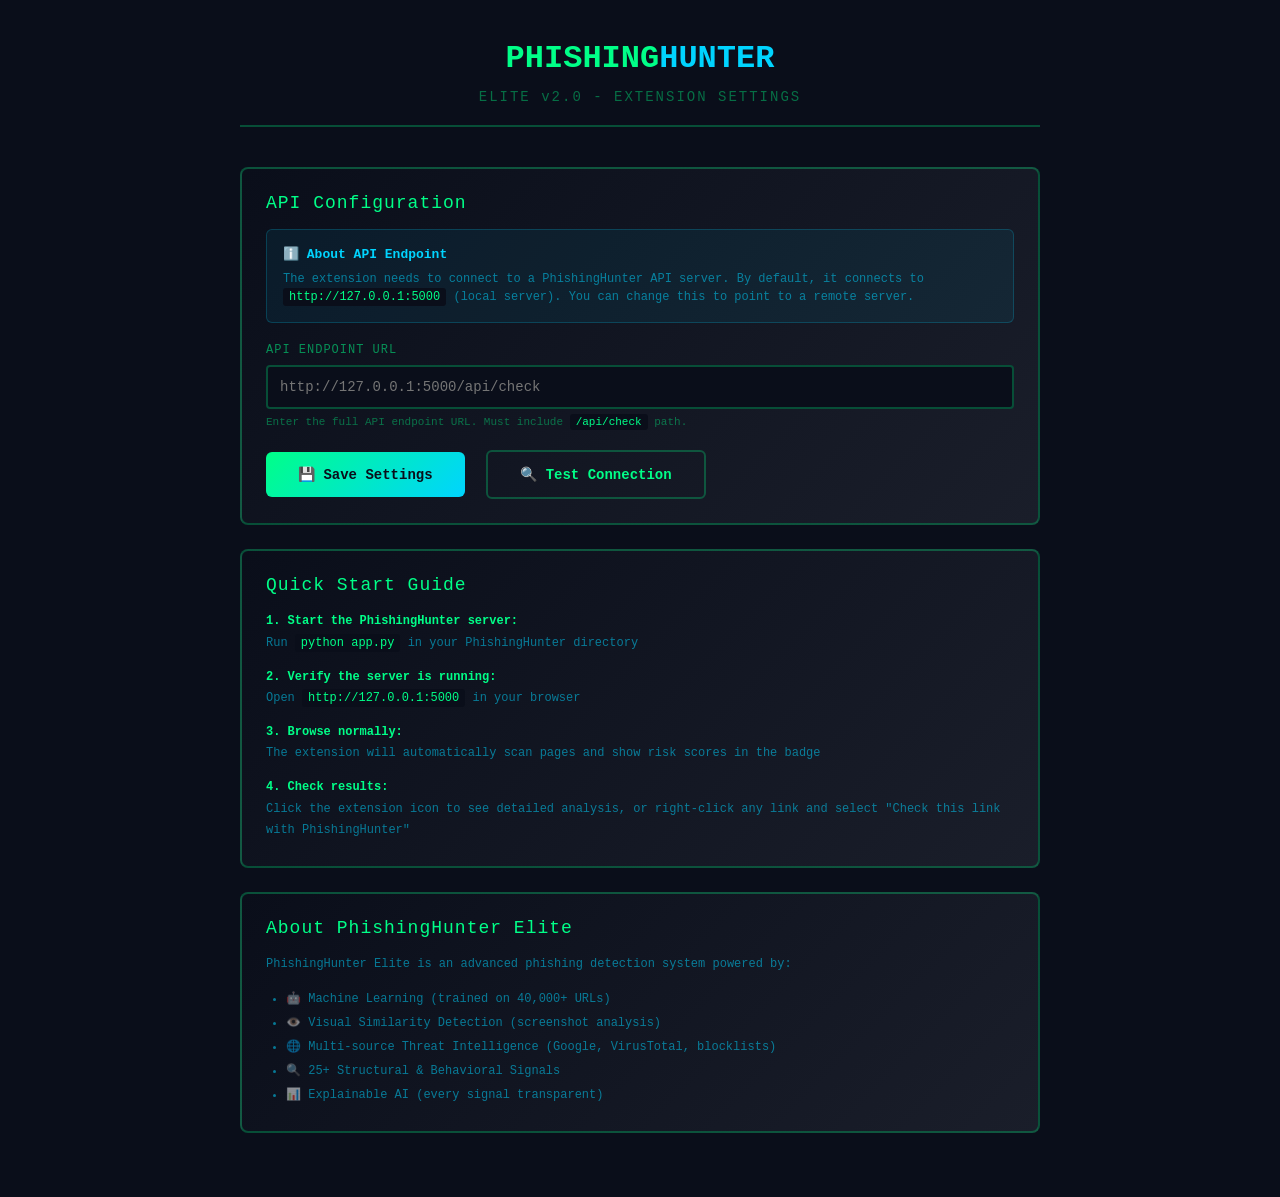
<file: extension/options.html>
<!DOCTYPE html>
<html lang="en">
<head>
  <meta charset="UTF-8">
  <meta name="viewport" content="width=device-width, initial-scale=1.0">
  <title>PhishingHunter Elite - Settings</title>
  <style>
    * {
      margin: 0;
      padding: 0;
      box-sizing: border-box;
    }

    body {
      font-family: 'Courier New', Consolas, monospace;
      background: #0a0e1a;
      color: #00ff88;
      padding: 40px 20px;
      min-height: 100vh;
    }

    .container {
      max-width: 800px;
      margin: 0 auto;
    }

    .header {
      text-align: center;
      margin-bottom: 40px;
      padding-bottom: 20px;
      border-bottom: 2px solid #00ff8844;
    }

    .logo {
      font-size: 32px;
      font-weight: bold;
      margin-bottom: 12px;
    }

    .logo-text {
      color: #00ff88;
    }

    .logo-hunter {
      color: #00d4ff;
    }

    .subtitle {
      font-size: 14px;
      color: #00ff8866;
      letter-spacing: 2px;
    }

    .section {
      background: linear-gradient(135deg, #0a0e1a, #1a1e2a);
      border: 2px solid #00ff8844;
      border-radius: 8px;
      padding: 24px;
      margin-bottom: 24px;
    }

    .section-title {
      font-size: 18px;
      color: #00ff88;
      margin-bottom: 16px;
      letter-spacing: 1px;
    }

    .form-group {
      margin-bottom: 20px;
    }

    .form-label {
      display: block;
      font-size: 12px;
      color: #00ff8888;
      margin-bottom: 8px;
      letter-spacing: 1px;
    }

    .form-input {
      width: 100%;
      padding: 12px;
      background: #0a0e1a;
      border: 2px solid #00ff8844;
      border-radius: 4px;
      color: #00d4ff;
      font-family: inherit;
      font-size: 14px;
    }

    .form-input:focus {
      outline: none;
      border-color: #00ff88;
      box-shadow: 0 0 10px rgba(0, 255, 136, 0.2);
    }

    .form-hint {
      font-size: 11px;
      color: #00ff8866;
      margin-top: 6px;
      line-height: 1.4;
    }

    .btn-save {
      padding: 14px 32px;
      background: linear-gradient(135deg, #00ff88, #00d4ff);
      color: #0a0e1a;
      border: none;
      border-radius: 6px;
      font-family: inherit;
      font-size: 14px;
      font-weight: bold;
      cursor: pointer;
      transition: transform 0.2s;
    }

    .btn-save:hover {
      transform: translateY(-2px);
    }

    .btn-test {
      padding: 14px 32px;
      background: transparent;
      color: #00ff88;
      border: 2px solid #00ff8844;
      border-radius: 6px;
      font-family: inherit;
      font-size: 14px;
      font-weight: bold;
      cursor: pointer;
      margin-left: 12px;
      transition: all 0.2s;
    }

    .btn-test:hover {
      border-color: #00ff88;
      background: #00ff8811;
    }

    .status-message {
      padding: 12px;
      border-radius: 4px;
      margin-top: 16px;
      font-size: 13px;
      display: none;
    }

    .status-message.success {
      background: #00ff8822;
      border: 1px solid #00ff8844;
      color: #00ff88;
    }

    .status-message.error {
      background: #ff6b6b22;
      border: 1px solid #ff6b6b44;
      color: #ff6b6b;
    }

    .info-box {
      background: #00d4ff11;
      border: 1px solid #00d4ff33;
      border-radius: 6px;
      padding: 16px;
      margin-bottom: 20px;
    }

    .info-title {
      font-size: 13px;
      color: #00d4ff;
      margin-bottom: 8px;
      font-weight: bold;
    }

    .info-text {
      font-size: 12px;
      color: #00d4ff88;
      line-height: 1.5;
    }

    .code {
      background: #0a0e1a;
      padding: 2px 6px;
      border-radius: 3px;
      color: #00ff88;
      font-family: inherit;
    }
  </style>
</head>
<body>
  <div class="container">
    <div class="header">
      <div class="logo">
        <span class="logo-text">PHISHING</span><span class="logo-hunter">HUNTER</span>
      </div>
      <div class="subtitle">ELITE v2.0 - EXTENSION SETTINGS</div>
    </div>

    <div class="section">
      <div class="section-title">API Configuration</div>
      
      <div class="info-box">
        <div class="info-title">ℹ️ About API Endpoint</div>
        <div class="info-text">
          The extension needs to connect to a PhishingHunter API server. By default, it connects to
          <span class="code">http://127.0.0.1:5000</span> (local server). You can change this to point to a remote server.
        </div>
      </div>

      <div class="form-group">
        <label class="form-label" for="apiEndpoint">API ENDPOINT URL</label>
        <input 
          type="text" 
          id="apiEndpoint" 
          class="form-input" 
          placeholder="http://127.0.0.1:5000/api/check"
        />
        <div class="form-hint">
          Enter the full API endpoint URL. Must include <span class="code">/api/check</span> path.
        </div>
      </div>

      <div>
        <button id="btnSave" class="btn-save">💾 Save Settings</button>
        <button id="btnTest" class="btn-test">🔍 Test Connection</button>
      </div>

      <div id="statusMessage" class="status-message"></div>
    </div>

    <div class="section">
      <div class="section-title">Quick Start Guide</div>
      
      <div class="info-text" style="line-height: 1.8;">
        <p style="margin-bottom: 12px;">
          <strong style="color: #00ff88;">1. Start the PhishingHunter server:</strong><br>
          Run <span class="code">python app.py</span> in your PhishingHunter directory
        </p>
        
        <p style="margin-bottom: 12px;">
          <strong style="color: #00ff88;">2. Verify the server is running:</strong><br>
          Open <span class="code">http://127.0.0.1:5000</span> in your browser
        </p>
        
        <p style="margin-bottom: 12px;">
          <strong style="color: #00ff88;">3. Browse normally:</strong><br>
          The extension will automatically scan pages and show risk scores in the badge
        </p>
        
        <p>
          <strong style="color: #00ff88;">4. Check results:</strong><br>
          Click the extension icon to see detailed analysis, or right-click any link and select "Check this link with PhishingHunter"
        </p>
      </div>
    </div>

    <div class="section">
      <div class="section-title">About PhishingHunter Elite</div>
      <div class="info-text" style="line-height: 1.8;">
        PhishingHunter Elite is an advanced phishing detection system powered by:
        <ul style="margin: 12px 0 0 20px; line-height: 2;">
          <li>🤖 Machine Learning (trained on 40,000+ URLs)</li>
          <li>👁️ Visual Similarity Detection (screenshot analysis)</li>
          <li>🌐 Multi-source Threat Intelligence (Google, VirusTotal, blocklists)</li>
          <li>🔍 25+ Structural & Behavioral Signals</li>
          <li>📊 Explainable AI (every signal transparent)</li>
        </ul>
      </div>
    </div>
  </div>

  <script src="options.js"></script>
</body>
</html>
</file>
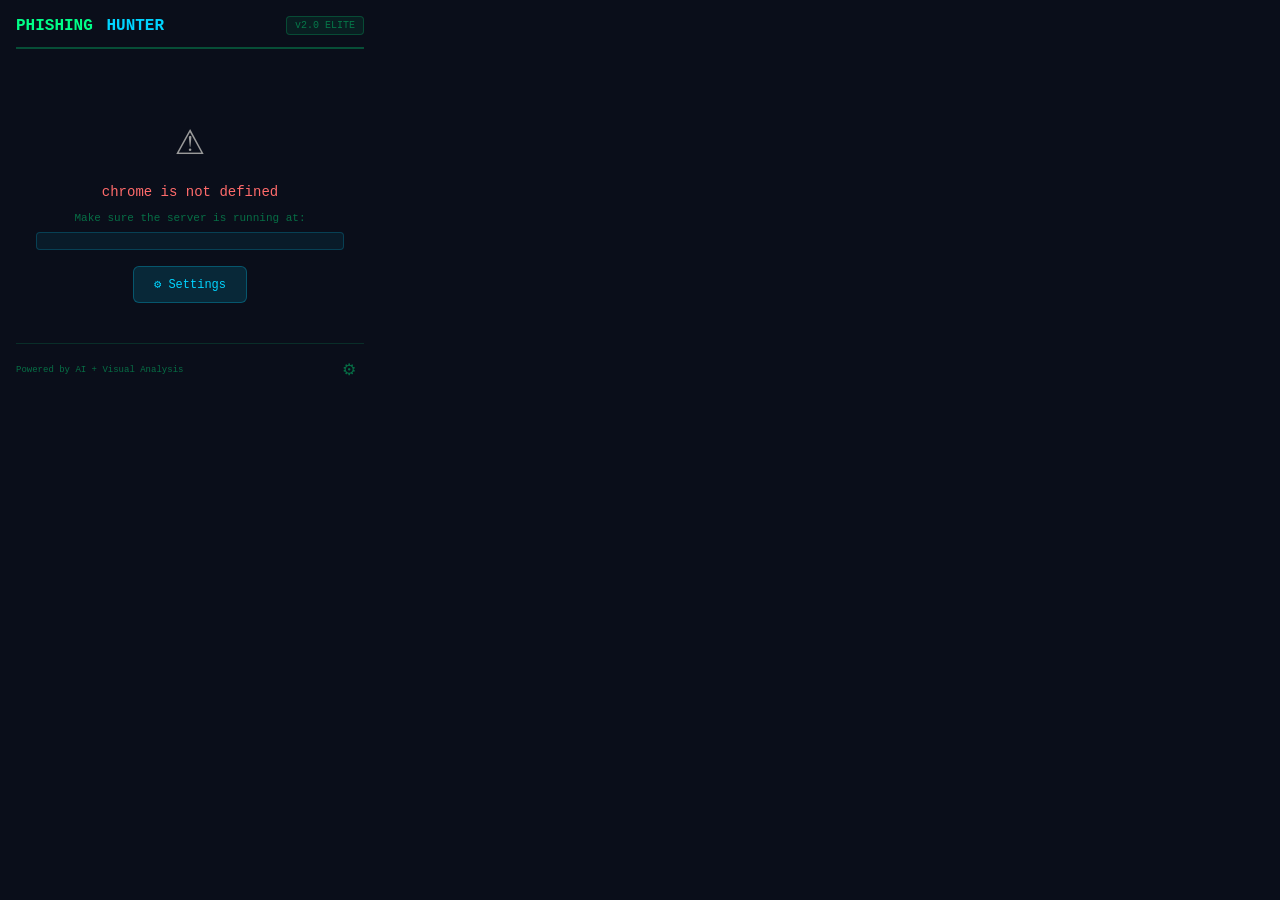
<file: extension/popup.html>
<!DOCTYPE html>
<html lang="en">
<head>
  <meta charset="UTF-8">
  <meta name="viewport" content="width=device-width, initial-scale=1.0">
  <title>PhishingHunter Elite</title>
  <link rel="stylesheet" href="popup.css">
</head>
<body>
  <div class="container">
    <!-- Header -->
    <div class="header">
      <div class="logo">
        <span class="logo-text">PHISHING</span>
        <span class="logo-hunter">HUNTER</span>
      </div>
      <div class="version">v2.0 ELITE</div>
    </div>

    <!-- Loading State -->
    <div id="loading" class="loading">
      <div class="spinner"></div>
      <div class="loading-text">Scanning URL...</div>
    </div>

    <!-- Error State -->
    <div id="error" class="error hidden">
      <div class="error-icon">⚠</div>
      <div class="error-text">Unable to connect to PhishingHunter API</div>
      <div class="error-hint">Make sure the server is running at:</div>
      <div class="error-endpoint" id="errorEndpoint"></div>
      <button class="btn-settings" id="btnSettings">⚙ Settings</button>
    </div>

    <!-- Results -->
    <div id="results" class="hidden">
      <!-- Risk Score Card -->
      <div class="risk-card">
        <div class="risk-label">THREAT LEVEL</div>
        <div class="risk-score" id="riskScore">--</div>
        <div class="risk-level" id="riskLevel">ANALYZING</div>
        <div class="risk-bar">
          <div class="risk-fill" id="riskFill"></div>
        </div>
      </div>

      <!-- URL Info -->
      <div class="url-section">
        <div class="section-label">TARGET</div>
        <div class="url-display" id="urlDisplay" title="">...</div>
        <div class="domain-chip" id="domainChip">...</div>
      </div>

      <!-- Quick Stats -->
      <div class="stats-grid">
        <div class="stat-item">
          <div class="stat-label">SIGNALS</div>
          <div class="stat-value" id="statSignals">0</div>
        </div>
        <div class="stat-item">
          <div class="stat-label">SCAN TIME</div>
          <div class="stat-value" id="statTime">0ms</div>
        </div>
        <div class="stat-item">
          <div class="stat-label">CACHED</div>
          <div class="stat-value" id="statCached">NO</div>
        </div>
      </div>

      <!-- Top Signals -->
      <div class="signals-section">
        <div class="section-label">TOP THREAT SIGNALS</div>
        <div id="signalsList" class="signals-list">
          <!-- Signals inserted by JS -->
        </div>
      </div>

      <!-- Actions -->
      <div class="actions">
        <button class="btn-primary" id="btnDetails">View Full Report</button>
        <button class="btn-secondary" id="btnFeedback">Report Issue</button>
      </div>
    </div>

    <!-- Footer -->
    <div class="footer">
      <span>Powered by AI + Visual Analysis</span>
      <button class="btn-icon" id="btnOptionsFooter" title="Settings">⚙</button>
    </div>
  </div>

  <script src="popup.js"></script>
</body>
</html>
</file>
<file: extension/popup.css>
/**
 * popup.css
 * ---------
 * Cyber-HUD styling matching the main PhishingHunter dashboard
 */

* {
  margin: 0;
  padding: 0;
  box-sizing: border-box;
}

body {
  width: 380px;
  min-height: 500px;
  font-family: 'Courier New', Consolas, monospace;
  background: #0a0e1a;
  color: #00ff88;
  overflow-x: hidden;
}

.container {
  padding: 16px;
}

/* Header */
.header {
  display: flex;
  justify-content: space-between;
  align-items: center;
  margin-bottom: 20px;
  padding-bottom: 12px;
  border-bottom: 2px solid #00ff8844;
}

.logo {
  font-weight: bold;
}

.logo-text {
  color: #00ff88;
  font-size: 16px;
}

.logo-hunter {
  color: #00d4ff;
  font-size: 16px;
  margin-left: 4px;
}

.version {
  font-size: 10px;
  color: #00ff8866;
  background: #00ff8811;
  padding: 3px 8px;
  border-radius: 4px;
  border: 1px solid #00ff8833;
}

/* Loading State */
.loading {
  text-align: center;
  padding: 60px 20px;
}

.spinner {
  width: 40px;
  height: 40px;
  margin: 0 auto 20px;
  border: 3px solid #00ff8822;
  border-top: 3px solid #00ff88;
  border-radius: 50%;
  animation: spin 1s linear infinite;
}

@keyframes spin {
  0% { transform: rotate(0deg); }
  100% { transform: rotate(360deg); }
}

.loading-text {
  color: #00ff88;
  font-size: 14px;
}

/* Error State */
.error {
  text-align: center;
  padding: 40px 20px;
}

.error-icon {
  font-size: 48px;
  margin-bottom: 16px;
  filter: grayscale(1) brightness(0.8);
}

.error-text {
  color: #ff6b6b;
  font-size: 14px;
  margin-bottom: 12px;
}

.error-hint {
  color: #00ff8866;
  font-size: 11px;
  margin-bottom: 8px;
}

.error-endpoint {
  color: #00d4ff;
  font-size: 11px;
  background: #00d4ff11;
  padding: 8px;
  border-radius: 4px;
  border: 1px solid #00d4ff33;
  margin-bottom: 16px;
  word-break: break-all;
}

/* Risk Card */
.risk-card {
  background: linear-gradient(135deg, #0a0e1a, #1a1e2a);
  border: 2px solid #00ff8844;
  border-radius: 8px;
  padding: 20px;
  margin-bottom: 20px;
  text-align: center;
}

.risk-label {
  font-size: 11px;
  color: #00ff8866;
  margin-bottom: 8px;
  letter-spacing: 2px;
}

.risk-score {
  font-size: 48px;
  font-weight: bold;
  color: #00ff88;
  margin-bottom: 8px;
  text-shadow: 0 0 20px #00ff8866;
}

.risk-score.safe { color: #00ff88; }
.risk-score.low { color: #ffaa00; }
.risk-score.high { color: #ff6b6b; }
.risk-score.phishing { color: #ff0000; text-shadow: 0 0 20px #ff000066; }

.risk-level {
  font-size: 14px;
  font-weight: bold;
  color: #00d4ff;
  margin-bottom: 12px;
  letter-spacing: 1px;
}

.risk-bar {
  width: 100%;
  height: 6px;
  background: #00ff8822;
  border-radius: 3px;
  overflow: hidden;
}

.risk-fill {
  height: 100%;
  background: linear-gradient(90deg, #00ff88, #00d4ff);
  border-radius: 3px;
  transition: width 0.5s ease;
}

.risk-fill.safe { background: linear-gradient(90deg, #00ff88, #00ffaa); }
.risk-fill.low { background: linear-gradient(90deg, #ffaa00, #ffcc00); }
.risk-fill.high { background: linear-gradient(90deg, #ff6b6b, #ff8888); }
.risk-fill.phishing { background: linear-gradient(90deg, #ff0000, #ff3333); }

/* URL Section */
.url-section {
  margin-bottom: 20px;
}

.section-label {
  font-size: 10px;
  color: #00ff8866;
  margin-bottom: 8px;
  letter-spacing: 1px;
}

.url-display {
  font-size: 12px;
  color: #00d4ff;
  background: #00d4ff11;
  padding: 10px;
  border-radius: 4px;
  border: 1px solid #00d4ff33;
  margin-bottom: 8px;
  word-break: break-all;
  max-height: 60px;
  overflow-y: auto;
}

.domain-chip {
  display: inline-block;
  font-size: 11px;
  color: #00ff88;
  background: #00ff8811;
  padding: 4px 12px;
  border-radius: 12px;
  border: 1px solid #00ff8833;
}

/* Stats Grid */
.stats-grid {
  display: grid;
  grid-template-columns: repeat(3, 1fr);
  gap: 10px;
  margin-bottom: 20px;
}

.stat-item {
  text-align: center;
  background: #0a0e1a;
  border: 1px solid #00ff8833;
  border-radius: 6px;
  padding: 12px 8px;
}

.stat-label {
  font-size: 9px;
  color: #00ff8866;
  margin-bottom: 6px;
  letter-spacing: 1px;
}

.stat-value {
  font-size: 16px;
  font-weight: bold;
  color: #00ff88;
}

/* Signals Section */
.signals-section {
  margin-bottom: 20px;
}

.signals-list {
  max-height: 180px;
  overflow-y: auto;
}

.signal-item {
  background: #0a0e1a;
  border-left: 3px solid #00ff88;
  padding: 10px;
  margin-bottom: 8px;
  border-radius: 4px;
}

.signal-item.critical { border-left-color: #ff0000; }
.signal-item.high { border-left-color: #ff6b6b; }
.signal-item.medium { border-left-color: #ffaa00; }
.signal-item.positive { border-left-color: #00ffaa; }
.signal-item.info { border-left-color: #00d4ff; }

.signal-header {
  display: flex;
  justify-content: space-between;
  align-items: center;
  margin-bottom: 4px;
}

.signal-key {
  font-size: 11px;
  color: #00ff88;
  text-transform: uppercase;
}

.signal-points {
  font-size: 11px;
  color: #ffaa00;
  font-weight: bold;
}

.signal-detail {
  font-size: 10px;
  color: #00ff8888;
  line-height: 1.4;
}

/* Actions */
.actions {
  display: flex;
  gap: 10px;
  margin-bottom: 16px;
}

.btn-primary {
  flex: 1;
  padding: 12px;
  background: linear-gradient(135deg, #00ff88, #00d4ff);
  color: #0a0e1a;
  border: none;
  border-radius: 6px;
  font-family: inherit;
  font-size: 12px;
  font-weight: bold;
  cursor: pointer;
  transition: transform 0.2s;
}

.btn-primary:hover {
  transform: translateY(-2px);
}

.btn-secondary {
  flex: 1;
  padding: 12px;
  background: transparent;
  color: #00ff88;
  border: 2px solid #00ff8844;
  border-radius: 6px;
  font-family: inherit;
  font-size: 12px;
  font-weight: bold;
  cursor: pointer;
  transition: all 0.2s;
}

.btn-secondary:hover {
  border-color: #00ff88;
  background: #00ff8811;
}

.btn-settings {
  padding: 10px 20px;
  background: #00d4ff22;
  color: #00d4ff;
  border: 1px solid #00d4ff44;
  border-radius: 6px;
  font-family: inherit;
  font-size: 12px;
  cursor: pointer;
  transition: all 0.2s;
}

.btn-settings:hover {
  background: #00d4ff33;
  border-color: #00d4ff;
}

/* Footer */
.footer {
  display: flex;
  justify-content: space-between;
  align-items: center;
  padding-top: 12px;
  border-top: 1px solid #00ff8822;
  font-size: 9px;
  color: #00ff8866;
}

.btn-icon {
  background: transparent;
  border: none;
  color: #00ff8866;
  font-size: 16px;
  cursor: pointer;
  padding: 4px 8px;
  transition: color 0.2s;
}

.btn-icon:hover {
  color: #00ff88;
}

/* Utility */
.hidden {
  display: none !important;
}

/* Scrollbar styling */
::-webkit-scrollbar {
  width: 6px;
}

::-webkit-scrollbar-track {
  background: #0a0e1a;
}

::-webkit-scrollbar-thumb {
  background: #00ff8844;
  border-radius: 3px;
}

::-webkit-scrollbar-thumb:hover {
  background: #00ff88;
}
</file>
